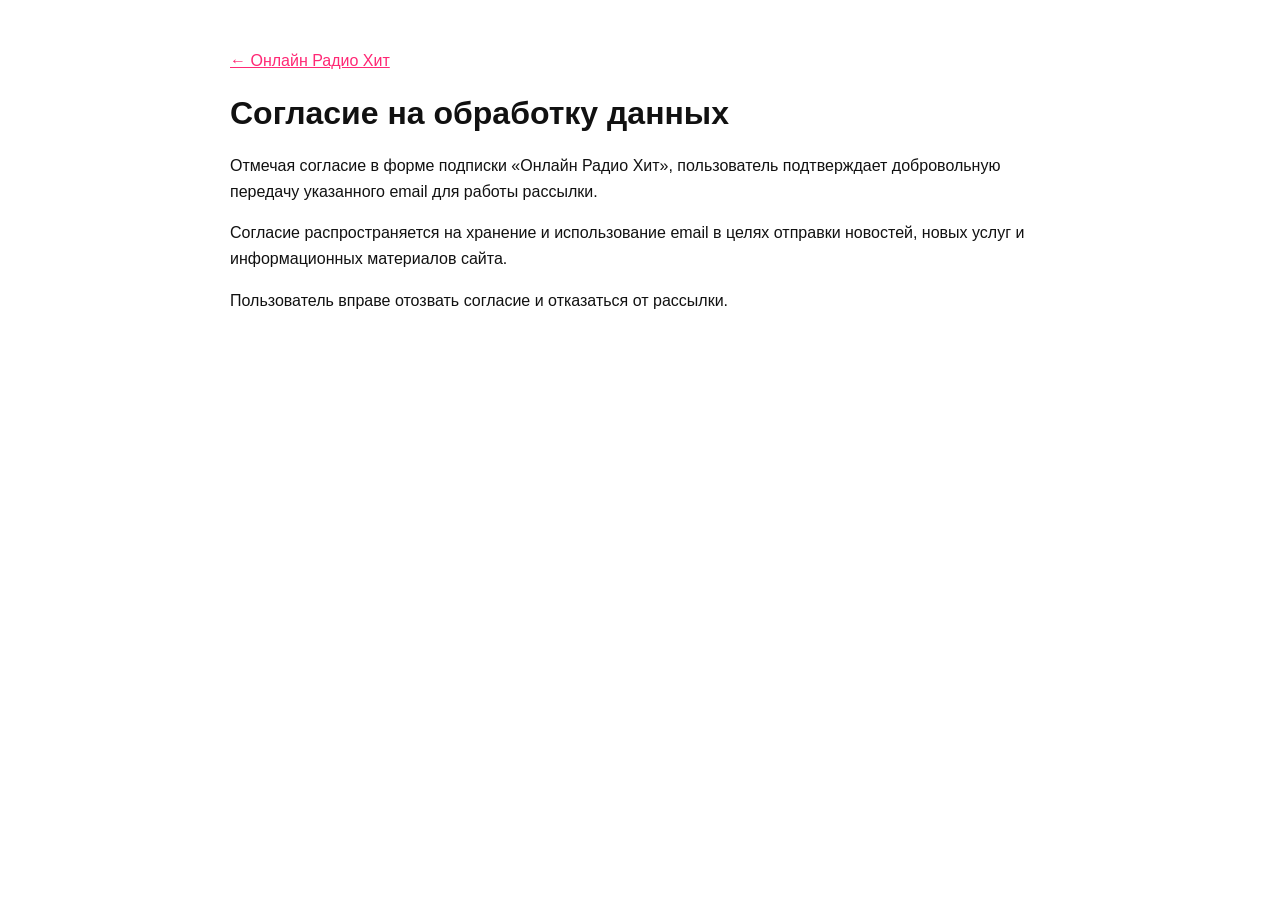
<file: public/consent.html>
<!doctype html><html lang="ru"><head><meta charset="utf-8"><meta name="viewport" content="width=device-width,initial-scale=1"><title>Согласие на обработку данных — Онлайн Радио Хит</title><style>body{font:16px/1.6 Arial,sans-serif;max-width:820px;margin:0 auto;padding:32px 20px;color:#111}a{color:#ff2875}h1{line-height:1.15}</style></head><body><p><a href="/">← Онлайн Радио Хит</a></p><h1>Согласие на обработку данных</h1><p>Отмечая согласие в форме подписки «Онлайн Радио Хит», пользователь подтверждает добровольную передачу указанного email для работы рассылки.</p><p>Согласие распространяется на хранение и использование email в целях отправки новостей, новых услуг и информационных материалов сайта.</p><p>Пользователь вправе отозвать согласие и отказаться от рассылки.</p></body></html>
</file>
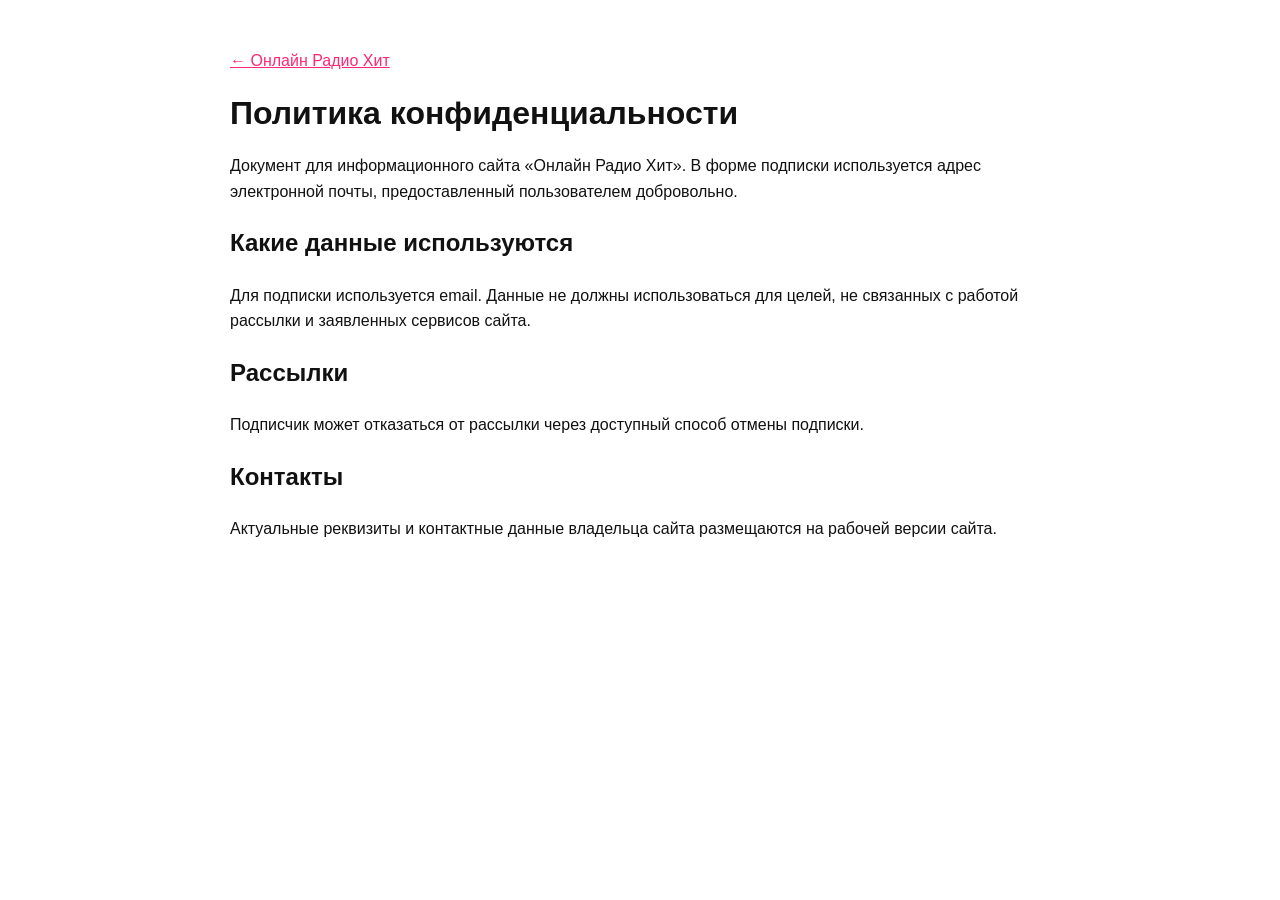
<file: public/privacy-policy.html>
<!doctype html><html lang="ru"><head><meta charset="utf-8"><meta name="viewport" content="width=device-width,initial-scale=1"><title>Политика конфиденциальности — Онлайн Радио Хит</title><style>body{font:16px/1.6 Arial,sans-serif;max-width:820px;margin:0 auto;padding:32px 20px;color:#111}a{color:#ff2875}h1{line-height:1.15}</style></head><body><p><a href="/">← Онлайн Радио Хит</a></p><h1>Политика конфиденциальности</h1><p>Документ для информационного сайта «Онлайн Радио Хит». В форме подписки используется адрес электронной почты, предоставленный пользователем добровольно.</p><h2>Какие данные используются</h2><p>Для подписки используется email. Данные не должны использоваться для целей, не связанных с работой рассылки и заявленных сервисов сайта.</p><h2>Рассылки</h2><p>Подписчик может отказаться от рассылки через доступный способ отмены подписки.</p><h2>Контакты</h2><p>Актуальные реквизиты и контактные данные владельца сайта размещаются на рабочей версии сайта.</p></body></html>
</file>
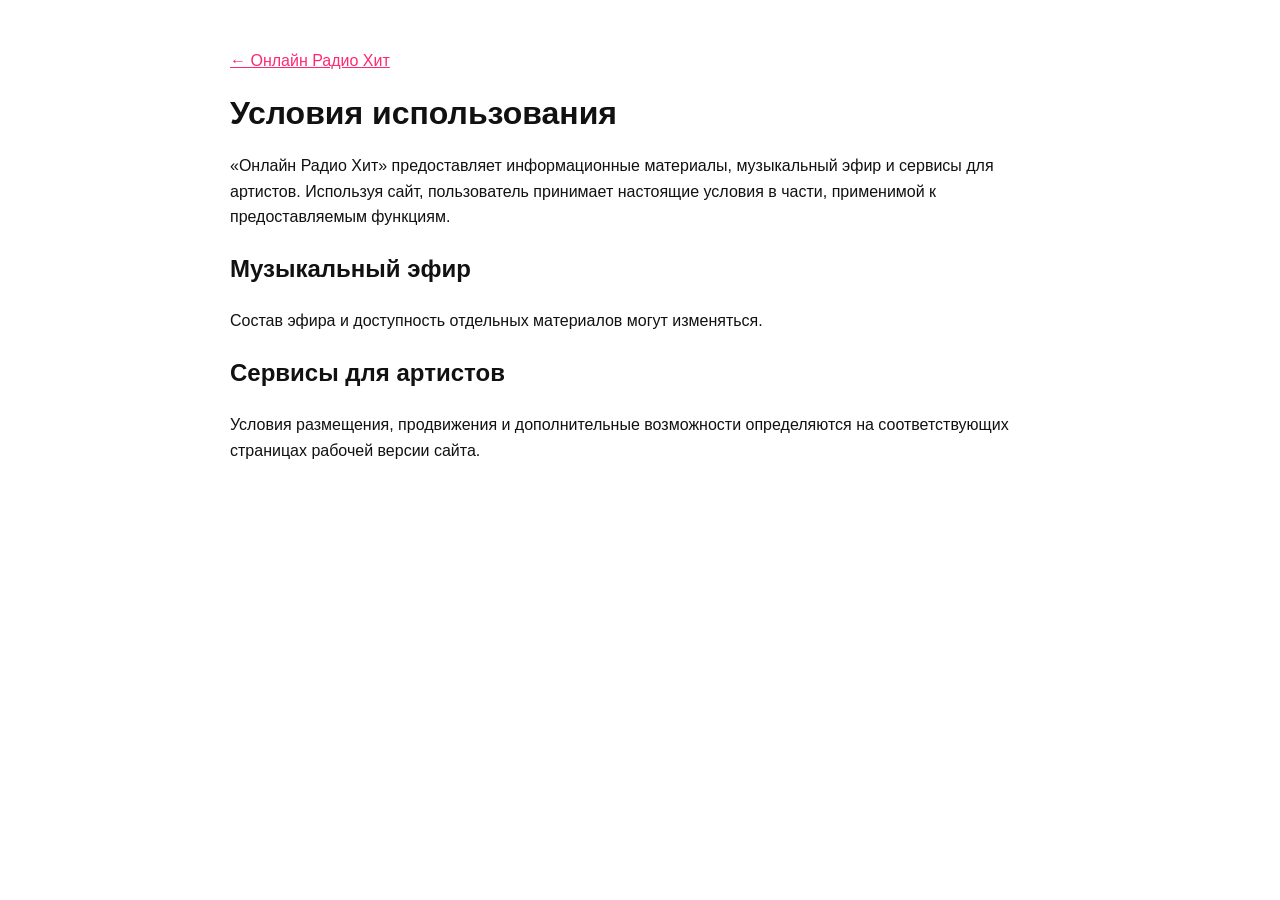
<file: public/terms.html>
<!doctype html><html lang="ru"><head><meta charset="utf-8"><meta name="viewport" content="width=device-width,initial-scale=1"><title>Условия использования — Онлайн Радио Хит</title><style>body{font:16px/1.6 Arial,sans-serif;max-width:820px;margin:0 auto;padding:32px 20px;color:#111}a{color:#ff2875}h1{line-height:1.15}</style></head><body><p><a href="/">← Онлайн Радио Хит</a></p><h1>Условия использования</h1><p>«Онлайн Радио Хит» предоставляет информационные материалы, музыкальный эфир и сервисы для артистов. Используя сайт, пользователь принимает настоящие условия в части, применимой к предоставляемым функциям.</p><h2>Музыкальный эфир</h2><p>Состав эфира и доступность отдельных материалов могут изменяться.</p><h2>Сервисы для артистов</h2><p>Условия размещения, продвижения и дополнительные возможности определяются на соответствующих страницах рабочей версии сайта.</p></body></html>
</file>
